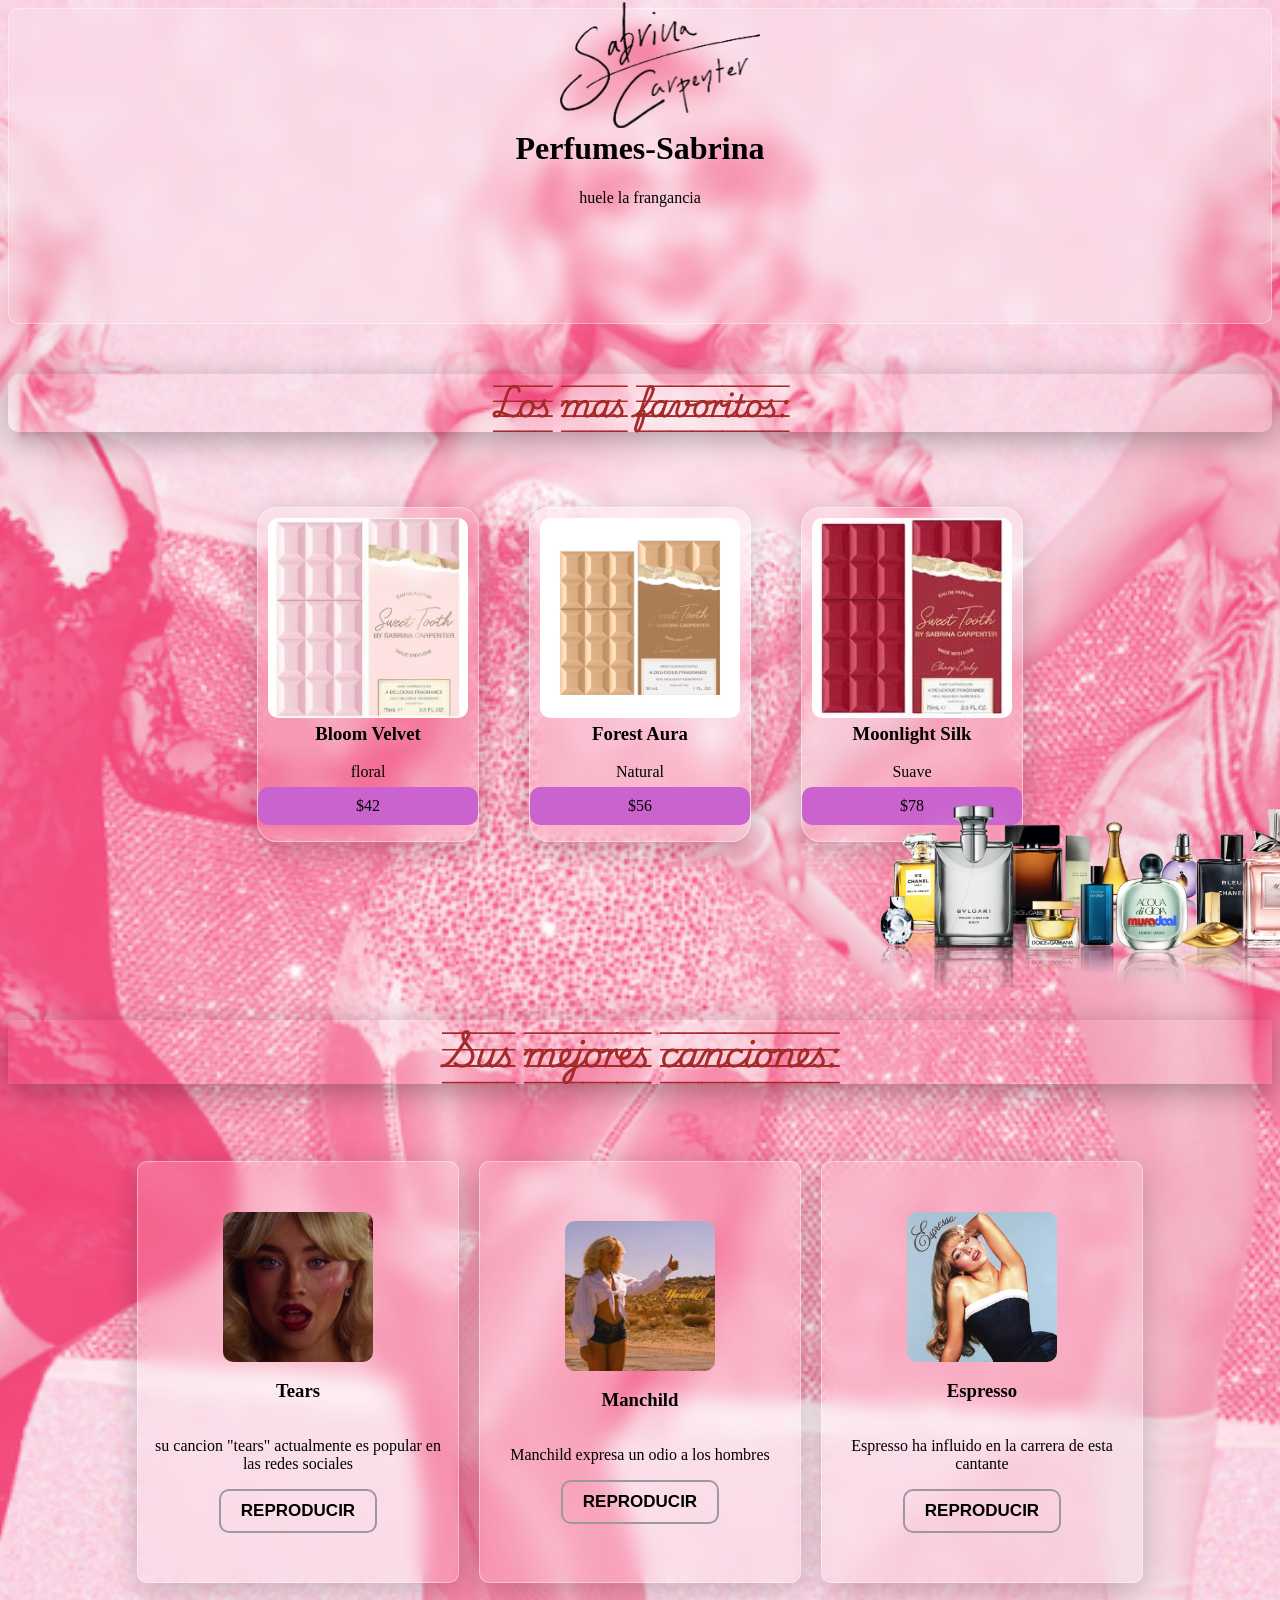
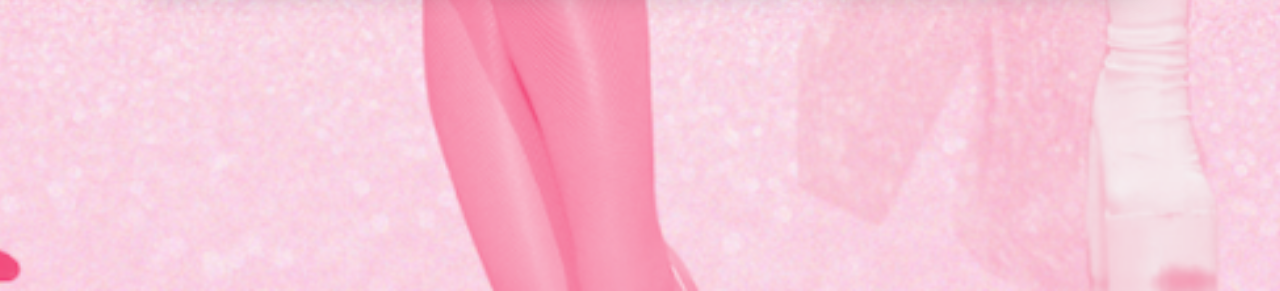
<file: index.html>
<!DOCTYPE html>
<html lang="es">
<head>
    <meta charset="UTF-8">
    <meta name="viewport" content="width=device-width, initial-scale=1.0">
    <link rel="preconnect" href="https://fonts.googleapis.com">
    <link rel="preconnect" href="https://fonts.gstatic.com" crossorigin>
    <link href="https://fonts.googleapis.com/css2?family=Pinyon+Script&family=Playwrite+MX+Guides&display=swap" rel="stylesheet">
    <link rel="preconnect" href="https://fonts.googleapis.com">
    <link rel="preconnect" href="https://fonts.gstatic.com" crossorigin>
    <link href="https://fonts.googleapis.com/css2?family=Dancing+Script:wght@400..700&family=Pinyon+Script&family=Playwrite+MX+Guides&display=swap" rel="stylesheet">
    <link rel="stylesheet" href="style.css">
    <title>Sabrina-Perfumes</title>
</head>
<body>
    <div class="title">
        <h1>Perfumes-Sabrina</h1>
        <p>huele la frangancia</p>
    </div>
    <div>
        <img src="img/images (2).jpeg" alt="sabri"  class="sabri">
    </div>
    <img src="img/kindpng_239314.png" alt="perfume" class="perfume">
    <img src="img/pngfind.com-sabrina-carpenter-png-2043066.png" alt="firma" class="firma">
    <div class="FAV">
        <h2>Los mas favoritos:</h2>
    </div>
    <div class="perfumes-card">
        <div class="producto">
            <img src="img/perfume1.jpeg" alt="Bloom Velvet">
            <h3>Bloom Velvet</h3>
            <p>floral</p>
            <p class="precio">$42</p>
        </div>

        <div class="producto">
            <img src="img/perfume2.png" alt="Forest Aura">
            <h3>Forest Aura</h3>
            <p>Natural</p>
            <p class="precio">$56</p>
        </div>

        <div class="producto">
            <img src="img/perfume3.jpeg" alt="Moonlight Silk">
            <h3>Moonlight Silk</h3>
            <p>Suave</p>
            <p class="precio">$78</p>
        </div>
    </div>

    <div class="mejores">
        <h2>Sus mejores canciones:</h2>
    </div>
    <div class="canciones">
        <div class="cancion">
            <img src="img/tears.jpg" class="sab"> 
            <h3>Tears</h3>
            <p>su cancion "tears" actualmente es popular en las redes sociales</p>
            <audio id="tears"  src="audios/Sabrina Carpenter - Tears (Sub. Español  Lyrics) (2).mp3"></audio>
            <button class="boton-musica">Reproducir</button>
        </div>

        <div class="cancion">
            <img src="img/manchild.jpeg " class="sab">
            <h3>Manchild</h3>
            <p>Manchild expresa un odio a los hombres</p>
            <audio id="manchild" src="audios/Sabrina Carpenter - Manchild (Official Video).mp3"></audio>
            <button class="boton-musica" id="boton-musica">Reproducir</button>
        </div>

        <div class="cancion">
            <img src="img/espresso.jpeg" class="sab">
            <h3>Espresso</h3>
            <p>Espresso ha influido en la carrera de esta cantante</p>
            <audio id="espresso" src="audios/Sabrina Carpenter - Espresso.mp3"></audio>
            <button class="boton-musica">Reproducir</button>
        </div>
    </div>
    <script>
        const cancion = document.getElementById("manchild");
        const boton = document.getElementById("boton-musica");

        boton.addEventListener("click", () => {
            cancion.paused ? cancion.play() : cancion.pause();
            });
    </script>
</body>
</html>
</file>
<file: style.css>
.title {
    
    text-align: center;
    background-color: rgba(255, 255, 255, 0.15);
    border: 1px solid rgba(255, 255, 255, 0.4);
    backdrop-filter: blur(10px);
    background-size: cover;
    background-position: center 35%;
    background-repeat: no-repeat;
    border-radius: 10px;
    padding: 100px;
}
body {
    background-image: url(img/sabrina-carpenter-fashion.webp);
    background-size: cover;
    background-position: center top;
    background-repeat: no-repeat;
    min-height: 100vh;
    padding-bottom: 500px;

}
.perfumes-card {
    display: flex;
    align-items: center;
    gap: 50px;
    justify-content: center;
}
.producto img {
    width: 200px;
    height: 200px;
    align-items: center;
    justify-content: center;
    border-radius: 20px;
    padding: 10px;
    object-fit: cover;
}
.producto {
    background-color: rgba(255, 255, 255, 0.15);
    border: 1px solid rgba(255, 255, 255, 0.4);
    backdrop-filter: blur(10px);
    -webkit-backdrop-filter: blur(10px);
    box-shadow: 0 8px 30px rgba(0, 0, 0, 0.2);
    align-items: center;
    justify-content: center;
    border-radius: 20px;
    margin-top: 50px;
    transition: transform 0.3s;
}
.producto h3 {
    flex: 1;
    padding: 10px;
    align-items: center;
    justify-content: flex-start;
    padding-top: 20px;
    text-align: center;
    text-size-adjust: 100px;
    margin-top: -29px;
}
.producto  p {
    text-align: center;
    margin-top: -10px;
}
.precio {
    background-color: rgb(202, 99, 206);
    padding: 10px;
    margin-top: 20px;
    border-radius: 10px;
    transition: transform 0.3s;
}
.FAV h2 {
    position: relative;
    text-align: center;
    margin-top: 50px;
    font-family: "Playwrite MX Guides", cursive;
    font-size: 30px;
    color: brown;
    box-shadow: 0 8px 30px rgba(0, 0, 0, 0.3);
    border-radius: 10px;
}
.producto:hover {
    transform: scale(1.05);
}
.sabri {
    position: absolute;
    width: 100px;
    height: 100px;
    top: -300px;
    object-fit: contain;
    border-radius: 10px;
}
.perfume {
    position: absolute;
    width: 500px;
    height: auto;
    top: 800px;
    z-index: 10;
    right: -100px;
}
.firma {
    position: absolute;
    width: 200px;
    left: 560px;
    top: 2px;
    height: auto;
    z-index: 10;
}
.info-cancion {
    background-color: aqua;
    padding: 0;
}
.cancion {
    width: 300px;
    min-width: 200px;
    height: 400px;
    display: flex;
    flex-direction: column;
    align-items: center;
    justify-content: center;
    background-color: rgba(255, 255, 255, 0.15);
    border: 1px solid rgba(255, 255, 255, 0.4);
    backdrop-filter: blur(10px);
    -webkit-backdrop-filter: blur(10px);
    box-shadow: 0 8px 30px rgba(0, 0, 0, 0.2);
    padding: 10px;
    border-radius: 10px;
    margin: 0;
    top: 250px;
}
.canciones {
    position: relative;
    display: flex;
    justify-content: center;
    gap: 20px;
    top: 200px;
}
.cancion img {
    width: 150px;
    height: 150px;
    object-fit: cover;
}
.cancion h3,
.cancion p {
    text-align: center;
}
.mejores {
    position: relative;
    text-align: center;
    top: 150px;
    font-family: "Playwrite MX Guides", cursive;
}
.mejores {
    color: brown;
    box-shadow: 0 8px 30px rgba(0, 0, 0, 0.3);
    font-size: 22px;
}
.boton-musica {
    position: relative;
    color: rgb(0, 0, 0);
    text-transform: uppercase;
    text-decoration: none;
    border: 2px solid rgb(158, 152, 158);
    border-radius: 10px;
    padding: 10px 20px;
    font-size: 17px;
    cursor: pointer;
    font-weight: bold;
    background: transparent;
    position: relative;
    transition: all 1s;
    overflow: hidden;
}

.boton-musica:hover {
    color: rgb(255, 0, 221);
}

.boton-musica::before {
    content: "";
    position: absolute;
    height: 100%;
    width: 0%;
    top: 0;
    left: -40px;
    transform: skewX(45deg);
    background-color: purple;
    z-index: -1;
    transition: all 1s;
}

.boton-musica:hover::before {
    width: 160%;
}
.sab {
    border-radius: 10px;
    border-color: black;
}
.cancion:hover {
    transform: scale(1.05s);
}
</file>
